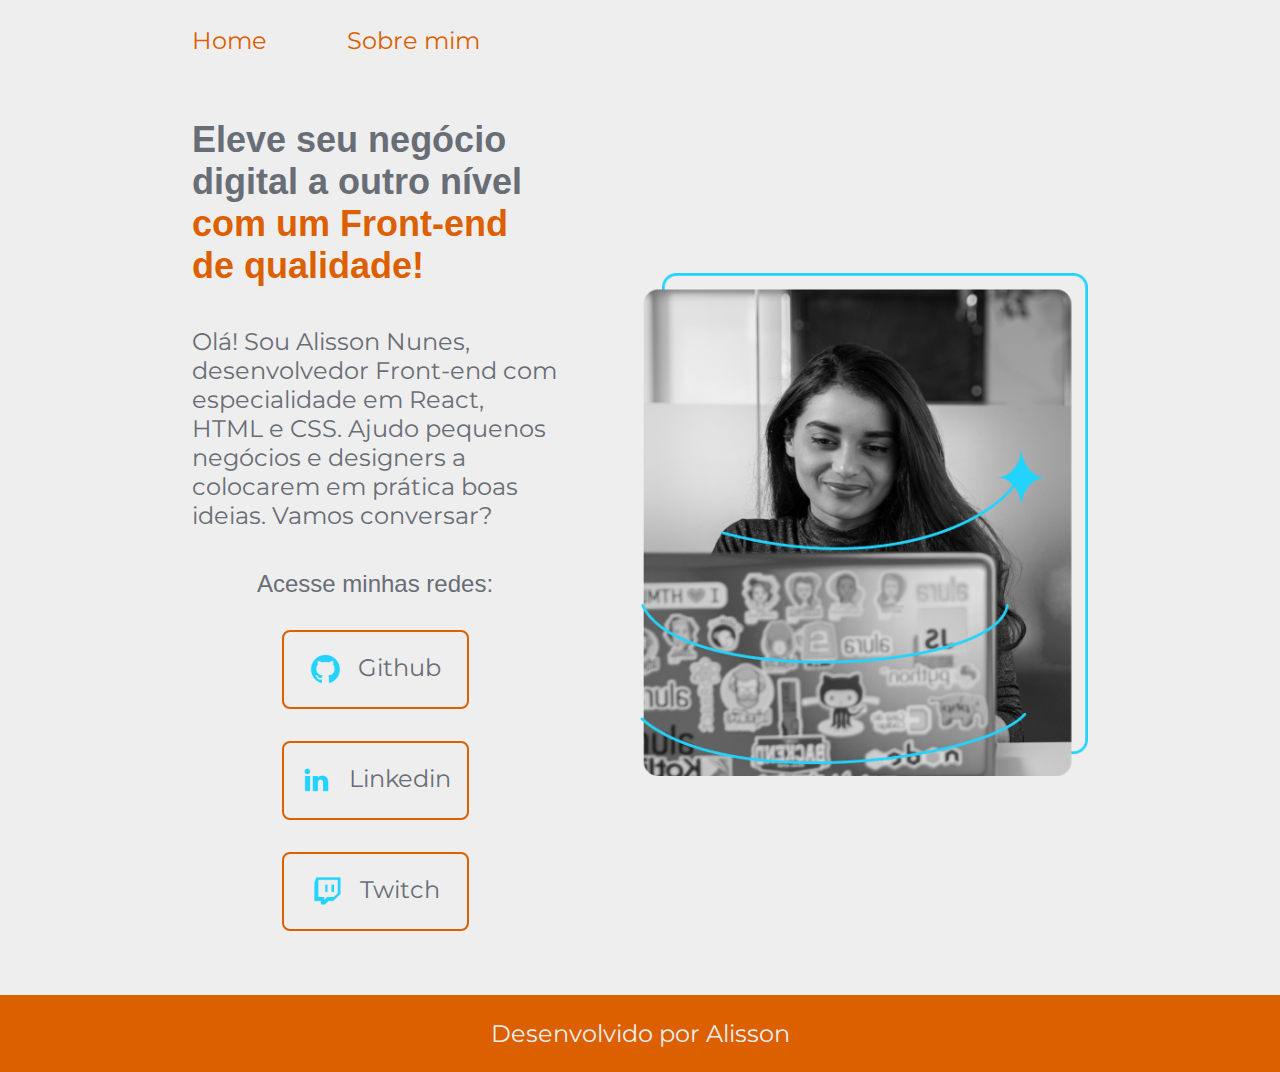
<file: index.html>
<!DOCTYPE html>
<html lang="pt-br">
<head>
    <meta charset="UTF-8">
    <meta http-equiv="X-AU-Compatible" content="IE=edge">
    <meta name="viewport" content="width=device-width, initial-scale=1.0">
    <title>Portfólio</title>
    <link rel="stylesheet" href="styles/style.css">
</head>
<body>
    <header class="cabecalho">
        <nav class="cabecalho__menu">
            <a class="cabecalho__menu__link" href="index.html">Home</a>
            <a class="cabecalho__menu__link" href="about.html">Sobre mim</a>
        </nav>
    </header>
    <main class="apresentacao">
        <section class="apresentacao__conteudo">
            <h1 class="apresentacao__conteudo__titulo">Eleve seu negócio digital a outro nível <strong class="titulo-destaque">com um Front-end de qualidade!</strong></h1>
            <p class="apresentacao__conteudo__texto">Olá! Sou Alisson Nunes, desenvolvedor Front-end com especialidade em React, HTML e CSS. Ajudo pequenos negócios e designers a colocarem em prática boas ideias. Vamos conversar?</p>
            <div class="apresentacao__links">
                <h2 class="apresentacao__links__subtitulo">Acesse minhas redes:</h2>
                <a class="apresentacao__links__navegacao" href="https://github.com/AlissoNunes">
                    <img src="./Assets-aula2-curso3-html-e-css-main/Assets-aula2-curso3-html-e-css-main/assets/github.png" alt="">
                    Github
                </a>
                <a class="apresentacao__links__navegacao" href="https://www.linkedin.com/in/alisson-nunes-463313286/">

                    <img src="./Assets-aula2-curso3-html-e-css-main/Assets-aula2-curso3-html-e-css-main/assets/linkedin.png" alt="">
                    Linkedin
                    </a>

                <a class="apresentacao__links__navegacao" href="https://www.twitch.tv/nebuuloso">

                    <img src="./Assets-aula2-curso3-html-e-css-main/Assets-aula2-curso3-html-e-css-main/assets/twitch.png" alt="">
                    Twitch
                </a>
            </div>
        </section>
        <img class="apresentacao__imagem" src="Imagem.png" alt="Foto da joana Santos Programando.">
    </main>
    <footer class="rodape">
        <p>Desenvolvido por Alisson</p>
    </footer> 
</body>
</html>
</file>
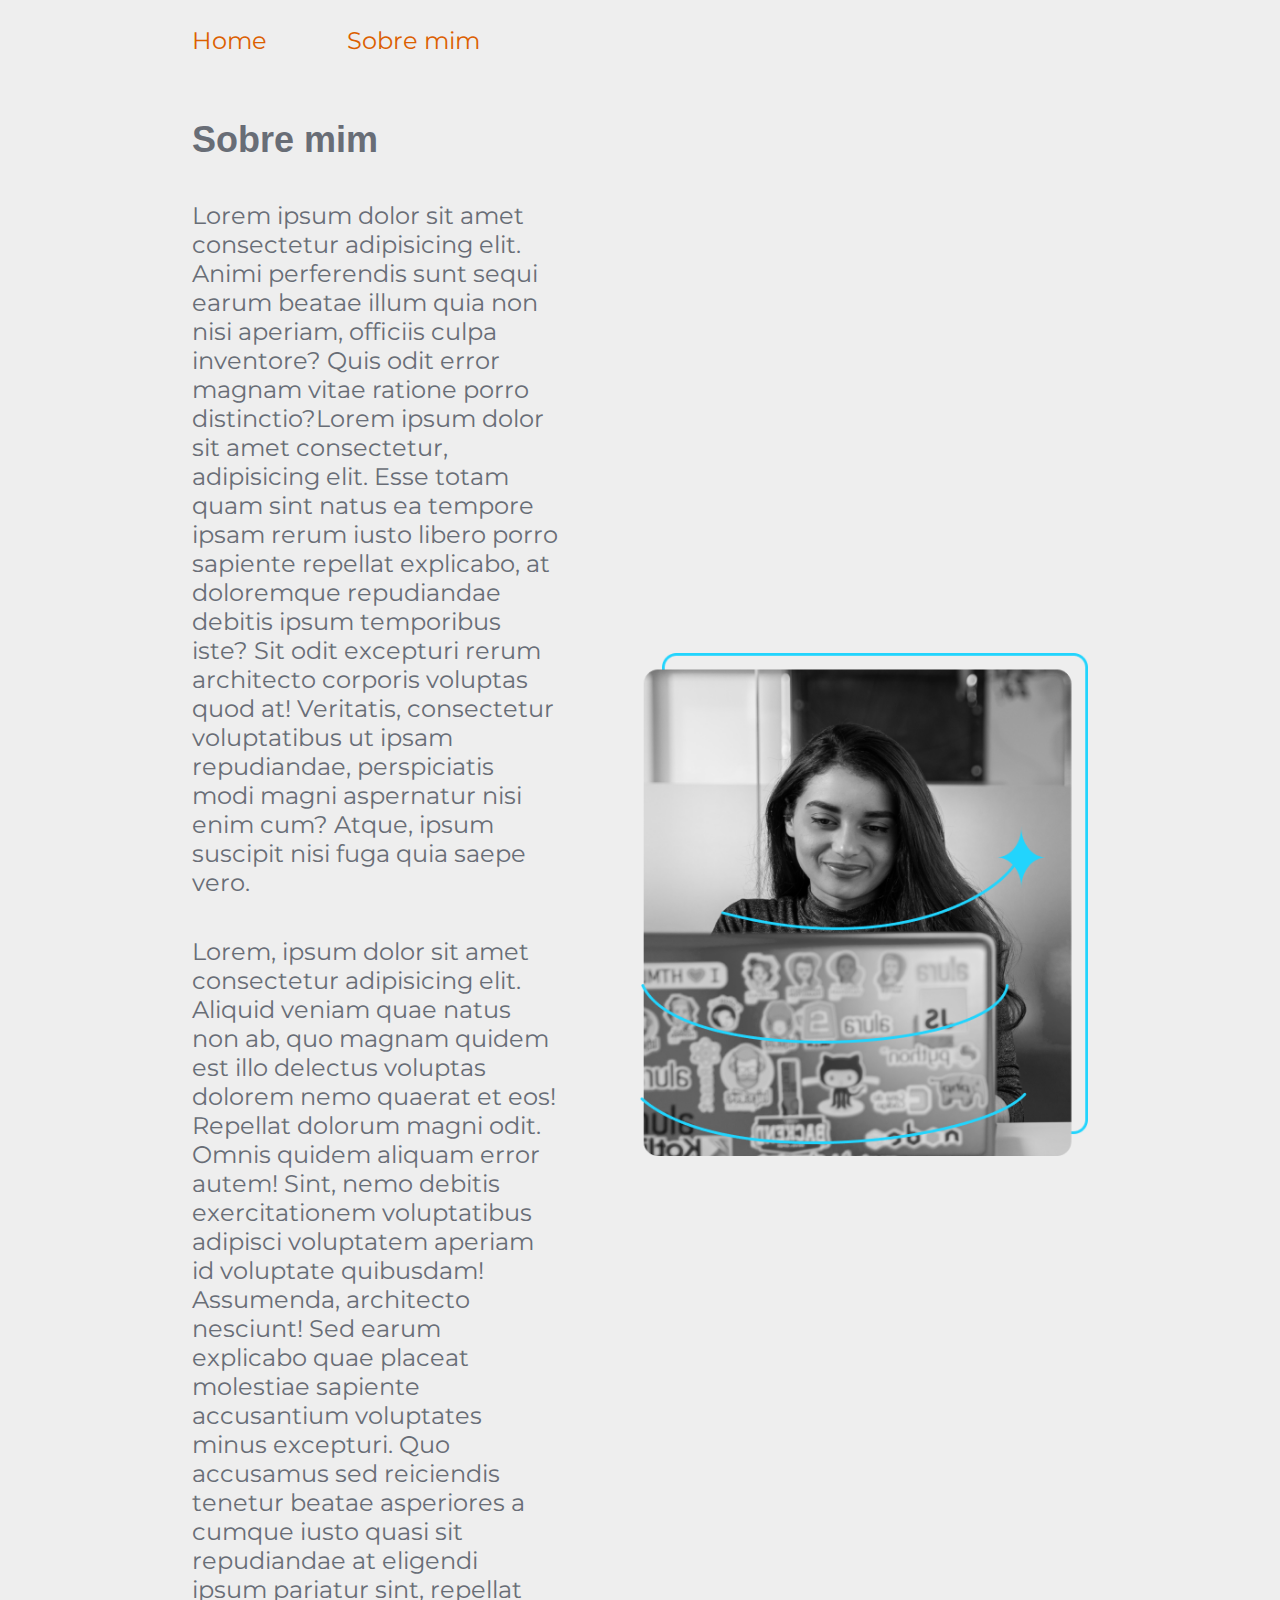
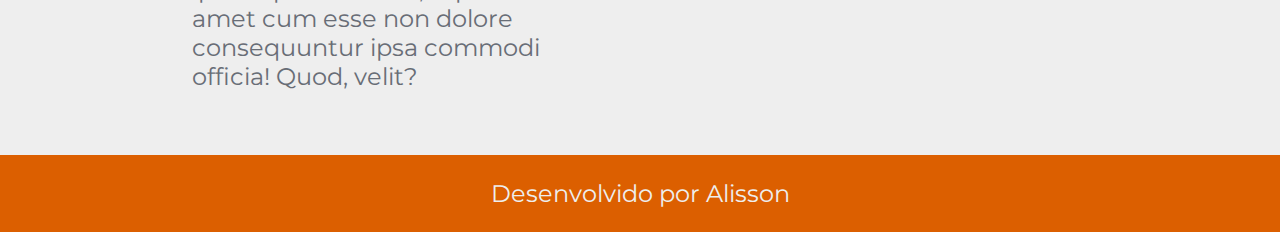
<file: about.html>
<!DOCTYPE html>
<html lang="pt-BR">
<head>
    <meta charset="UTF-8">
    <meta name="viewport" content="width=device-width, initial-scale=1.0">
    <title>Sobre mim</title>
    <link rel="stylesheet" href="styles/style.css">
</head>
<body>
    <header class="cabecalho">
        <nav class="cabecalho__menu">
            <a class="cabecalho__menu__link" href="index.html">Home</a>
            <a class="cabecalho__menu__link" href="about.html">Sobre mim</a>
        </nav>
    </header>

    <main class="apresentacao">
        <section class="apresentacao__conteudo">
            <h1 class="apresentacao__conteudo__titulo">Sobre mim</h1>
            <p class="apresentacao__conteudo__texto">Lorem ipsum dolor sit amet consectetur adipisicing elit. Animi perferendis sunt sequi earum beatae illum quia non nisi aperiam, officiis culpa inventore? Quis odit error magnam vitae ratione porro distinctio?Lorem ipsum dolor sit amet consectetur, adipisicing elit. Esse totam quam sint natus ea tempore ipsam rerum iusto libero porro sapiente repellat explicabo, at doloremque repudiandae debitis ipsum temporibus iste?
            Sit odit excepturi rerum architecto corporis voluptas quod at! Veritatis, consectetur voluptatibus ut ipsam repudiandae, perspiciatis modi magni aspernatur nisi enim cum? Atque, ipsum suscipit nisi fuga quia saepe vero.</p>
            <p class="apresentacao__conteudo__texto">Lorem, ipsum dolor sit amet consectetur adipisicing elit. Aliquid veniam quae natus non ab, quo magnam quidem est illo delectus voluptas dolorem nemo quaerat et eos! Repellat dolorum magni odit.
            Omnis quidem aliquam error autem! Sint, nemo debitis exercitationem voluptatibus adipisci voluptatem aperiam id voluptate quibusdam! Assumenda, architecto nesciunt! Sed earum explicabo quae placeat molestiae sapiente accusantium voluptates minus excepturi.
            Quo accusamus sed reiciendis tenetur beatae asperiores a cumque iusto quasi sit repudiandae at eligendi ipsum pariatur sint, repellat amet cum esse non dolore consequuntur ipsa commodi officia! Quod, velit?</p>
        </section>
        <img class="apresentacao__imagem" src="Imagem.png" alt="Foto da joana Santos Programando.">
    </main>

    <footer class="rodape">
        <p>Desenvolvido por Alisson</p>
    </footer> 
</body>
</html>
</file>
<file: styles/style.css>
@import url('https://fonts.googleapis.com/css2?family=Montserrat:ital,wght@0,600;1,600&display=swap');

:root {
    --cor-primaria: #EEEEEE;
    --cor-secundaria: #686D76;
    --cor-terciaria: #DC5F00;
    --cor-hove:#373A40;

    --fonte-principal: 'krona One', sans-serif;
    --font-secundaria: 'Montserrat', sans-serif;
}

*{
    margin: 0;
    padding: 0;
}

body {
    height: 100vh;
    box-sizing: border-box;
    background-color: var(--cor-primaria);
    color: var(--cor-secundaria)
}

.cabecalho {
    padding: 2% 0% 0% 15%;
}

.cabecalho__menu {
    display: flex;
    gap: 80px;
}

.cabecalho__menu__link {
    font-family: var(--font-secundaria);
    font-size: 1.5rem;
    font-weight: 600px;
    color: var(--cor-terciaria);
    text-decoration: none;
}

.apresentacao {
    padding: 5% 15%;
    display: flex;
    align-items: center;
    justify-content: space-between;
    gap: 82px;
}

.apresentacao__conteudo {
    width: 50%;
    display: flex;
    flex-direction: column;
    gap: 40px;
}

.apresentacao__conteudo__titulo {
    font-size: 2.25rem;
    font-family: var(--fonte-principal);
}

.titulo-destaque {
    color: var(--cor-terciaria);
}

.apresentacao__conteudo__texto {
    font-size: 1.5rem;
    font-family: var(--font-secundaria);
}

.apresentacao__links {
    display: flex;
    flex-direction: column;
    justify-content: space-between;
    align-items: center;
    gap: 32px;
}

.apresentacao__links__subtitulo {
    font-family: var(--fonte-principal);
    font-weight: 400;
    font-size: 1.5rem;
}

.apresentacao__links__navegacao {
    display: flex;
    justify-content: center;
    gap: 16px;
    border: 2px solid var(--cor-terciaria);
    width: 50%;
    text-align: center;
    border-radius: 8px;
    font-size: 1.5rem;
    font-weight: 600px;
    padding: 21.5px 0px;
    text-decoration: none;
    color: var(--cor-secundaria);
    font-family: var(--font-secundaria);
}

.apresentacao__links__link:hover {
    background-color: var(--cor-hove);
}

.apresentacao__imagem {
    width: 50%;
}

.rodape {
    padding: 24px;
    color: var(--cor-primaria);
    background-color: var(--cor-terciaria);
    text-align: center;
    font-family: var(--font-secundaria);
    font-size: 1.5rem;
    font-weight: 400;
}

@media (max-width: 1200px) {
    .cabecalho {
        padding: 10%;
    }

    .cabecalho__menu {
        justify-content: center;
    }
    
    .apresentacao {
        flex-direction: column-reverse;
        padding: 5%;
    }

    .apresentacao__conteudo {
        width: auto;
    }
}
</file>
